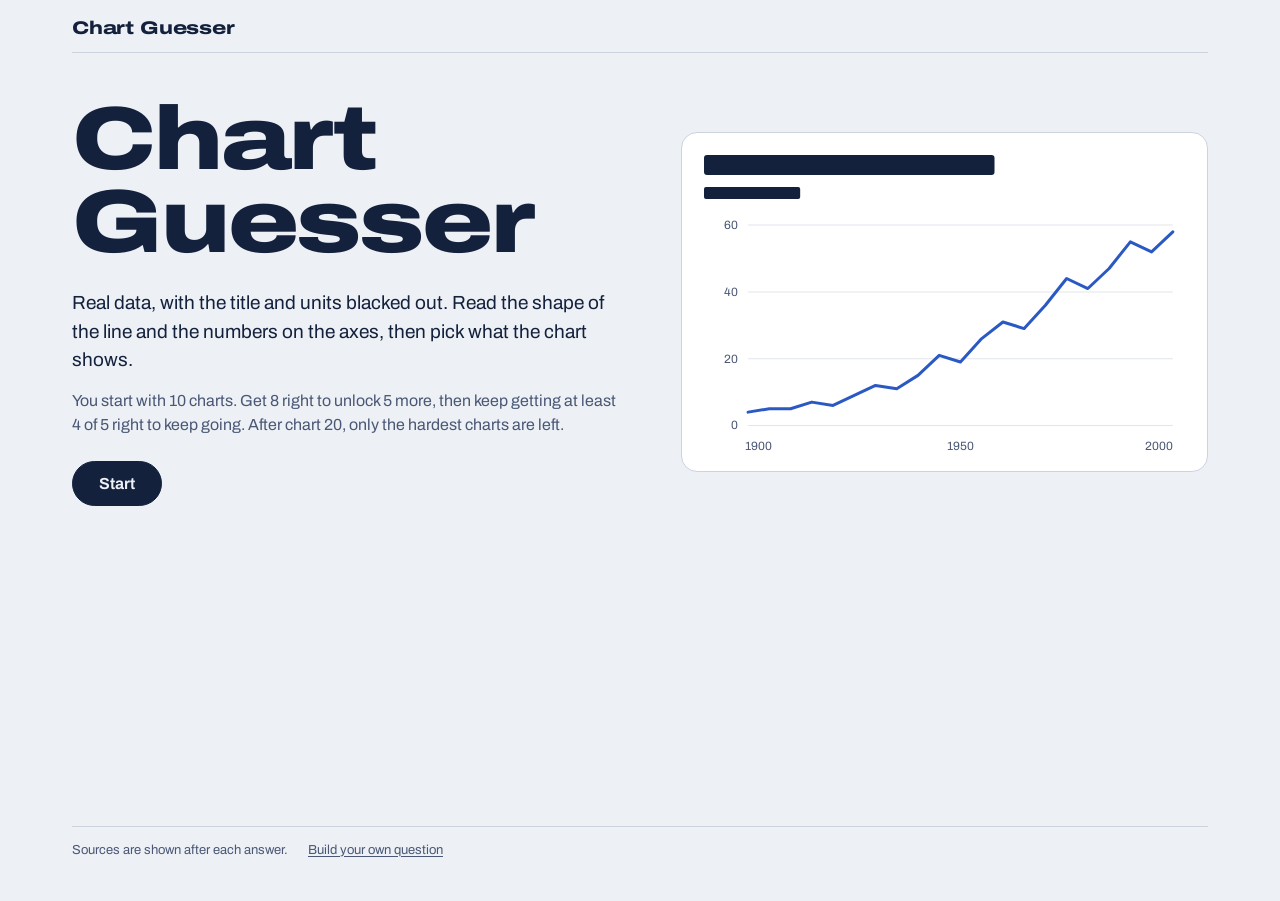
<file: index.html>
<!doctype html>
<html lang="en">
<head>
  <meta charset="utf-8">
  <meta name="viewport" content="width=device-width, initial-scale=1">
  <title>Chart Guesser</title>
  <meta name="description" content="Real charts with their titles and units hidden. Can you tell what they show?">
  <link rel="icon" href="data:image/svg+xml,%3Csvg xmlns='http://www.w3.org/2000/svg' viewBox='0 0 32 32'%3E%3Crect width='32' height='32' rx='7' fill='%2314213d'/%3E%3Crect x='6' y='7' width='20' height='4' rx='1' fill='%23ffd23f'/%3E%3Cpath d='M6 25 L12 19 L17 22 L26 14' fill='none' stroke='%23ffffff' stroke-width='2.6' stroke-linecap='round' stroke-linejoin='round'/%3E%3C/svg%3E">
  <link rel="stylesheet" href="style.css">
</head>
<body>
  <div class="app">
    <header class="top">
      <a class="brand" id="brand" href="./">Chart Guesser</a>
      <div class="stats" id="stats" hidden>
        <span>Chart<b id="stat-n">1</b></span>
        <span>Score<b id="stat-score">0</b></span>
      </div>
    </header>

    <main id="screen">
      <noscript><p>Chart Guesser needs JavaScript to run.</p></noscript>
    </main>

    <footer class="foot">
      <span>Sources are shown after each answer.</span>
      <a href="builder.html">Build your own question</a>
    </footer>
  </div>

  <div id="announcer" class="visually-hidden" aria-live="polite"></div>

  <script src="lib/chart.umd.min.js"></script>
  <script src="js/render.js"></script>
  <script src="js/game.js"></script>
</body>
</html>
</file>
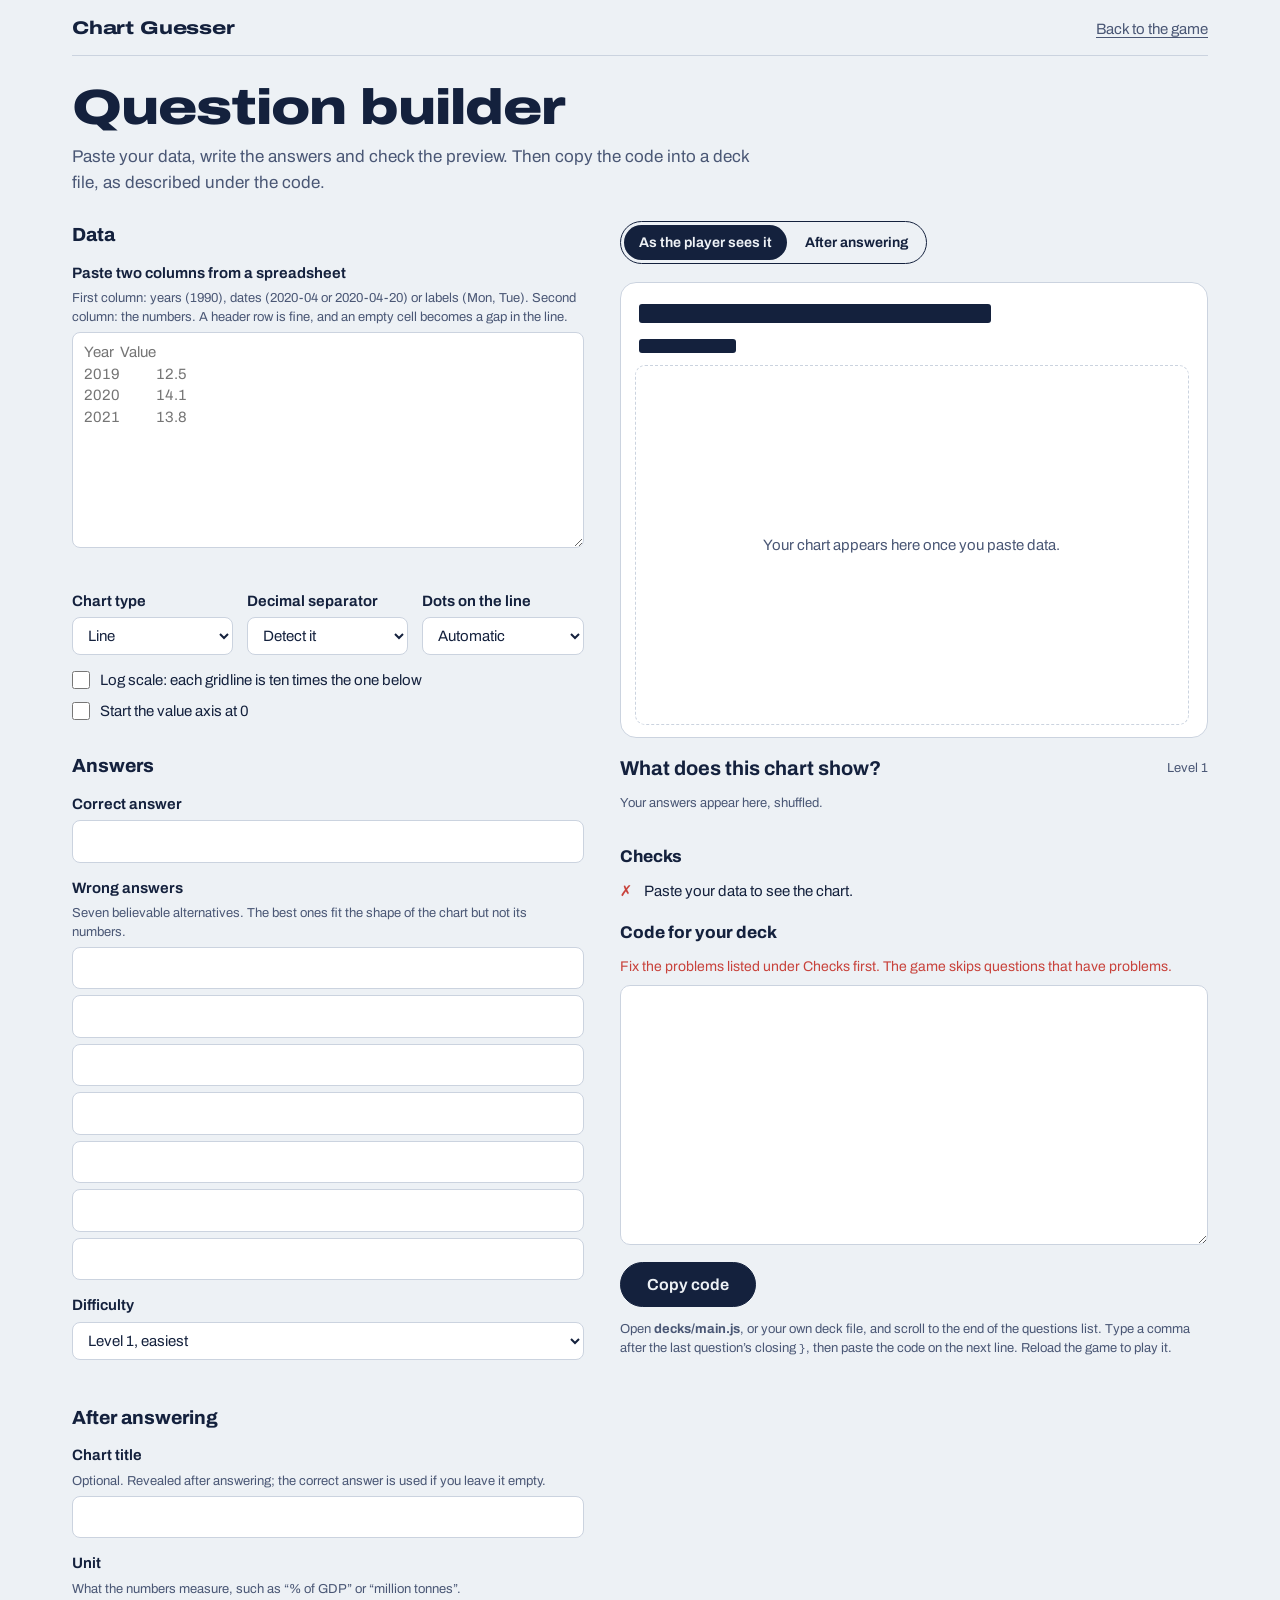
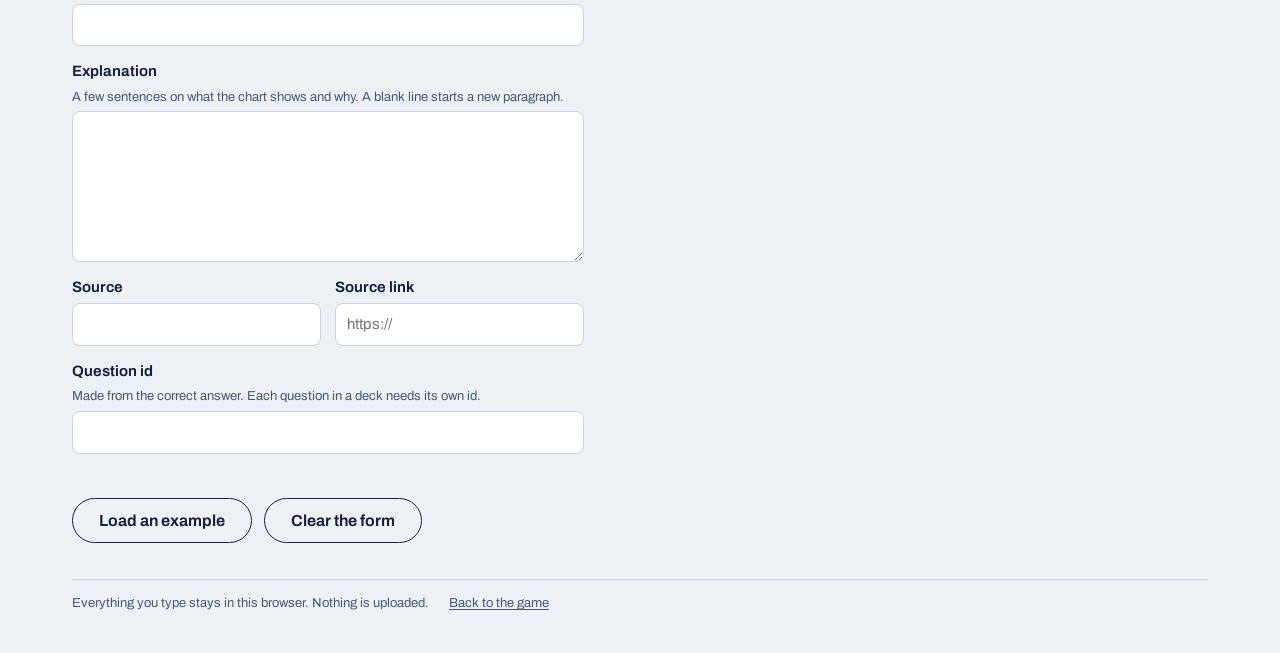
<file: builder.html>
<!doctype html>
<html lang="en">
<head>
  <meta charset="utf-8">
  <meta name="viewport" content="width=device-width, initial-scale=1">
  <title>Question builder · Chart Guesser</title>
  <meta name="description" content="Turn spreadsheet data into a Chart Guesser question.">
  <link rel="icon" href="data:image/svg+xml,%3Csvg xmlns='http://www.w3.org/2000/svg' viewBox='0 0 32 32'%3E%3Crect width='32' height='32' rx='7' fill='%2314213d'/%3E%3Crect x='6' y='7' width='20' height='4' rx='1' fill='%23ffd23f'/%3E%3Cpath d='M6 25 L12 19 L17 22 L26 14' fill='none' stroke='%23ffffff' stroke-width='2.6' stroke-linecap='round' stroke-linejoin='round'/%3E%3C/svg%3E">
  <link rel="stylesheet" href="style.css">
</head>
<body>
  <div class="app">
    <header class="top">
      <a class="brand" href="./">Chart Guesser</a>
      <a class="toplink" href="./">Back to the game</a>
    </header>

    <main>
      <div class="builder-intro">
        <h1>Question builder</h1>
        <p>Paste your data, write the answers and check the preview. Then copy the code into a deck file, as described under the code.</p>
      </div>

      <div class="builder">
        <form id="bform" class="bform" autocomplete="off" novalidate>
          <fieldset>
            <legend>Data</legend>
            <label class="field">
              <span>Paste two columns from a spreadsheet</span>
              <span class="hint">First column: years (1990), dates (2020-04 or 2020-04-20) or labels (Mon, Tue). Second column: the numbers. A header row is fine, and an empty cell becomes a gap in the line.</span>
              <textarea name="data" class="data" rows="9" spellcheck="false" placeholder="Year&#9;Value&#10;2019&#9;12.5&#10;2020&#9;14.1&#10;2021&#9;13.8"></textarea>
            </label>
            <p class="data-summary" id="data-summary" aria-live="polite"></p>
            <div class="row">
              <label class="field"><span>Chart type</span>
                <select name="type">
                  <option value="line">Line</option>
                  <option value="bar">Bars</option>
                  <option value="scatter">Dots (scatter)</option>
                </select>
              </label>
              <label class="field"><span>Decimal separator</span>
                <select name="decimal">
                  <option value="auto">Detect it</option>
                  <option value=".">Dot, as in 1234.5</option>
                  <option value=",">Comma, as in 1234,5</option>
                </select>
              </label>
              <label class="field"><span>Dots on the line</span>
                <select name="points">
                  <option value="auto">Automatic</option>
                  <option value="yes">Always</option>
                  <option value="no">Never</option>
                </select>
              </label>
            </div>
            <div class="checks">
              <label><input type="checkbox" name="log"> Log scale: each gridline is ten times the one below</label>
              <label><input type="checkbox" name="zero"> Start the value axis at 0</label>
            </div>
          </fieldset>

          <fieldset>
            <legend>Answers</legend>
            <label class="field"><span>Correct answer</span>
              <input type="text" name="answer" maxlength="140">
            </label>
            <div class="field">
              <span>Wrong answers</span>
              <span class="hint">Seven believable alternatives. The best ones fit the shape of the chart but not its numbers.</span>
              <div class="wrong-list">
                <input type="text" name="w1" maxlength="140" aria-label="Wrong answer 1">
                <input type="text" name="w2" maxlength="140" aria-label="Wrong answer 2">
                <input type="text" name="w3" maxlength="140" aria-label="Wrong answer 3">
                <input type="text" name="w4" maxlength="140" aria-label="Wrong answer 4">
                <input type="text" name="w5" maxlength="140" aria-label="Wrong answer 5">
                <input type="text" name="w6" maxlength="140" aria-label="Wrong answer 6">
                <input type="text" name="w7" maxlength="140" aria-label="Wrong answer 7">
              </div>
            </div>
            <label class="field"><span>Difficulty</span>
              <select name="level">
                <option value="1">Level 1, easiest</option>
                <option value="2">Level 2</option>
                <option value="3">Level 3</option>
                <option value="4">Level 4, hardest: the only level after chart 20</option>
              </select>
            </label>
          </fieldset>

          <fieldset>
            <legend>After answering</legend>
            <label class="field"><span>Chart title</span>
              <span class="hint">Optional. Revealed after answering; the correct answer is used if you leave it empty.</span>
              <input type="text" name="title" maxlength="200">
            </label>
            <label class="field"><span>Unit</span>
              <span class="hint">What the numbers measure, such as “% of GDP” or “million tonnes”.</span>
              <input type="text" name="unit" maxlength="120">
            </label>
            <label class="field"><span>Explanation</span>
              <span class="hint">A few sentences on what the chart shows and why. A blank line starts a new paragraph.</span>
              <textarea name="info" rows="6"></textarea>
            </label>
            <div class="row">
              <label class="field"><span>Source</span>
                <input type="text" name="source" maxlength="200">
              </label>
              <label class="field"><span>Source link</span>
                <input type="url" name="sourceUrl" placeholder="https://">
              </label>
            </div>
            <label class="field"><span>Question id</span>
              <span class="hint">Made from the correct answer. Each question in a deck needs its own id.</span>
              <input type="text" name="id" spellcheck="false" maxlength="60">
            </label>
          </fieldset>

          <div class="form-actions">
            <button type="button" class="btn" id="example-btn">Load an example</button>
            <button type="button" class="btn" id="clear-btn">Clear the form</button>
          </div>
        </form>

        <section class="preview-col" aria-label="Preview">
          <div class="seg" role="group" aria-label="Preview">
            <button type="button" data-mode="player" aria-pressed="true">As the player sees it</button>
            <button type="button" data-mode="after" aria-pressed="false">After answering</button>
          </div>

          <figure class="chart-card" id="card">
            <div class="chart-head">
              <div class="chart-title"><span class="real" id="real-title"></span><span class="redact" aria-hidden="true"></span></div>
              <div class="chart-unit"><span class="real" id="real-unit"></span><span class="redact" aria-hidden="true"></span></div>
            </div>
            <div class="chart-box">
              <canvas id="chart" role="img" aria-label="Preview of your chart"></canvas>
              <p class="chart-empty" id="chart-empty">Your chart appears here once you paste data.</p>
            </div>
          </figure>

          <div id="preview-extra" class="preview-extra"></div>

          <div class="panel-block">
            <h2>Checks</h2>
            <ul class="checklist" id="checklist"></ul>
          </div>

          <div class="panel-block">
            <h2>Code for your deck</h2>
            <p class="code-status" id="code-status" aria-live="polite"></p>
            <textarea id="code" class="code" readonly rows="12" spellcheck="false" aria-label="Generated question code"></textarea>
            <div class="code-actions">
              <button type="button" class="btn primary" id="copy-btn">Copy code</button>
              <span class="hint" id="copy-msg" aria-live="polite"></span>
            </div>
            <p class="hint">Open <b>decks/main.js</b>, or your own deck file, and scroll to the end of the questions list. Type a comma after the last question’s closing <code>}</code>, then paste the code on the next line. Reload the game to play it.</p>
          </div>
        </section>
      </div>
    </main>

    <footer class="foot">
      <span>Everything you type stays in this browser. Nothing is uploaded.</span>
      <a href="./">Back to the game</a>
    </footer>
  </div>

  <script src="lib/chart.umd.min.js"></script>
  <script src="js/render.js"></script>
  <script src="js/builder.js"></script>
</body>
</html>
</file>
<file: style.css>
/* Chart Guesser styles (game + builder) */

@font-face {
  font-family: 'Archivo Variable';
  font-style: normal;
  font-display: swap;
  font-weight: 100 900;
  font-stretch: 62% 125%;
  src: url(assets/fonts/archivo-latin-ext-wdth-normal.woff2) format('woff2-variations');
  unicode-range: U+0100-02BA, U+02BD-02C5, U+02C7-02CC, U+02CE-02D7, U+02DD-02FF, U+0304, U+0308, U+0329,
    U+1D00-1DBF, U+1E00-1E9F, U+1EF2-1EFF, U+2020, U+20A0-20AB, U+20AD-20C0, U+2113, U+2C60-2C7F, U+A720-A7FF;
}
@font-face {
  font-family: 'Archivo Variable';
  font-style: normal;
  font-display: swap;
  font-weight: 100 900;
  font-stretch: 62% 125%;
  src: url(assets/fonts/archivo-latin-wdth-normal.woff2) format('woff2-variations');
  unicode-range: U+0000-00FF, U+0131, U+0152-0153, U+02BB-02BC, U+02C6, U+02DA, U+02DC, U+0304, U+0308, U+0329,
    U+2000-206F, U+20AC, U+2122, U+2191, U+2193, U+2212, U+2215, U+FEFF, U+FFFD;
}

:root {
  --font: 'Archivo Variable', 'Archivo', system-ui, -apple-system, 'Segoe UI', Roboto, sans-serif;
  --paper: #edf1f5;
  --panel: #ffffff;
  --ink: #14213d;
  --ink-2: #4a5775;
  --rule: #cbd3df;
  --grid: #e1e6ee;
  --grid-soft: #f1f4f8;
  --plot: #2b59c3;
  --redact: #14213d;
  --marker: #ffd23f;
  --marker-ink: #14213d;
  --right: #1b7f5a;
  --wrong: #c8423b;
  --hover: #f6f8fb;
  color-scheme: light;
}

@media (prefers-color-scheme: dark) {
  :root {
    --paper: #0f1521;
    --panel: #161e2e;
    --ink: #e6eaf2;
    --ink-2: #a3aec2;
    --rule: #2c3850;
    --grid: #253045;
    --grid-soft: #1b2436;
    --plot: #7fa6ff;
    --redact: #d8deea;
    --marker: rgba(233, 195, 73, 0.42);
    --marker-ink: #14213d;
    --right: #45c08c;
    --wrong: #f0716a;
    --hover: #1c2639;
    color-scheme: dark;
  }
}

*, *::before, *::after { box-sizing: border-box; }

[hidden] { display: none !important; }

html { -webkit-text-size-adjust: 100%; }

body {
  margin: 0;
  background: var(--paper);
  color: var(--ink);
  font-family: var(--font);
  font-size: 16px;
  line-height: 1.5;
  font-stretch: 100%;
}

a { color: inherit; text-underline-offset: 0.18em; text-decoration-thickness: 1px; }
a:hover { text-decoration-thickness: 2px; }

:focus-visible { outline: 3px solid var(--plot); outline-offset: 2px; border-radius: 6px; }

.app {
  max-width: 1180px;
  margin: 0 auto;
  padding: 18px 22px 40px;
  min-height: 100vh;
  display: flex;
  flex-direction: column;
}

/* ---------- header ---------- */
.top {
  display: flex;
  align-items: baseline;
  justify-content: space-between;
  gap: 16px;
  padding-bottom: 14px;
  margin-bottom: 18px;
  border-bottom: 1px solid var(--rule);
}
.brand {
  font-stretch: 125%;
  font-weight: 800;
  font-size: 1.15rem;
  letter-spacing: -0.01em;
  text-decoration: none;
  line-height: 1.1;
}
.stats { display: flex; gap: 22px; font-size: 0.9375rem; color: var(--ink-2); }
.stats b { color: var(--ink); font-weight: 700; font-variant-numeric: tabular-nums; margin-left: 4px; }

main { flex: 1; }

.foot {
  margin-top: 36px;
  padding-top: 14px;
  border-top: 1px solid var(--rule);
  font-size: 0.8125rem;
  color: var(--ink-2);
  display: flex;
  flex-wrap: wrap;
  gap: 8px 20px;
}

/* ---------- buttons ---------- */
.btn {
  font: inherit;
  font-weight: 650;
  font-size: 1rem;
  border-radius: 999px;
  padding: 12px 26px;
  border: 1.5px solid var(--ink);
  background: transparent;
  color: var(--ink);
  cursor: pointer;
  line-height: 1.2;
}
.btn:hover { background: var(--hover); }
.btn.primary { background: var(--ink); color: var(--paper); }
.btn.primary:hover { filter: brightness(1.15); background: var(--ink); }

/* ---------- start screen ---------- */
.start {
  display: grid;
  grid-template-columns: minmax(0, 1.05fr) minmax(0, 1fr);
  gap: 40px 56px;
  align-items: center;
  padding: 3vh 0 2vh;
}
.start-title {
  font-stretch: 125%;
  font-weight: 850;
  font-size: clamp(2.8rem, 7.4vw, 5.6rem);
  line-height: 0.92;
  letter-spacing: -0.025em;
  margin: 0 0 26px;
}
.lede { font-size: 1.1875rem; line-height: 1.5; max-width: 34em; margin: 0 0 14px; }
.rules { color: var(--ink-2); max-width: 36em; margin: 0 0 24px; }
.start-actions { display: flex; align-items: center; gap: 18px; flex-wrap: wrap; }
.best-line { color: var(--ink-2); font-variant-numeric: tabular-nums; }
.best-line b { color: var(--ink); }
.notice {
  margin-top: 22px;
  font-size: 0.875rem;
  color: var(--ink-2);
  border-left: 3px solid var(--wrong);
  padding: 4px 0 4px 12px;
  max-width: 36em;
}
.teaser {
  background: var(--panel);
  border: 1px solid var(--rule);
  border-radius: 16px;
  padding: 22px 22px 16px;
}
.teaser svg { display: block; width: 100%; height: auto; }

/* ---------- play screen ---------- */
.play {
  display: grid;
  grid-template-columns: minmax(0, 1.6fr) minmax(300px, 1fr);
  gap: 26px;
  align-items: start;
}

.chart-card {
  margin: 0;
  background: var(--panel);
  border: 1px solid var(--rule);
  border-radius: 16px;
  padding: 18px 18px 12px 14px;
  position: sticky;
  top: 16px;
}
.chart-head { padding-left: 4px; margin-bottom: 8px; }
.chart-title {
  position: relative;
  min-height: 1.6em;
  font-size: 1.125rem;
  font-weight: 650;
  line-height: 1.35;
  margin-bottom: 8px;
}
.chart-unit {
  position: relative;
  min-height: 1.3em;
  font-size: 0.8125rem;
  color: var(--ink-2);
}
.redact {
  display: block;
  position: absolute;
  left: 0;
  top: 0.18em;
  height: 1.05em;
  background: var(--redact);
  border-radius: 3px;
  transform-origin: right center;
  transition: transform 520ms cubic-bezier(0.65, 0, 0.35, 1);
}
.chart-title .redact { width: min(64%, 26em); }
.chart-unit .redact { width: 7.5em; top: 0.12em; }
.chart-card .real { opacity: 0; transition: opacity 260ms ease 300ms; }
.chart-card.revealed .redact { transform: scaleX(0); }
.chart-card.revealed .real { opacity: 1; }
.chart-card.revealed .chart-title .real {
  background-image: linear-gradient(var(--marker), var(--marker));
  background-repeat: no-repeat;
  background-position: 0 88%;
  background-size: 0% 42%;
  color: var(--ink);
  box-decoration-break: clone;
  -webkit-box-decoration-break: clone;
  animation: swipe 600ms cubic-bezier(0.65, 0, 0.35, 1) 380ms forwards;
}
@keyframes swipe { to { background-size: 100% 42%; } }

.chart-box { position: relative; height: clamp(280px, 56vh, 500px); }

.side { min-width: 0; }

.round { margin-bottom: 18px; }
.round-head {
  display: flex;
  justify-content: space-between;
  align-items: baseline;
  gap: 12px;
  font-size: 0.875rem;
  margin-bottom: 7px;
}
.round-name { font-weight: 700; }
.round-need { color: var(--ink-2); font-variant-numeric: tabular-nums; }
.squares { list-style: none; display: flex; flex-wrap: wrap; gap: 5px; margin: 0; padding: 0; }
.sq {
  width: 18px;
  height: 18px;
  border-radius: 4px;
  border: 1.5px solid var(--rule);
  background: transparent;
}
.sq.current { border-color: var(--ink); border-width: 2px; }
.sq.right { background: var(--right); border-color: var(--right); }
.sq.wrong {
  border-color: var(--wrong);
  background: repeating-linear-gradient(135deg, var(--wrong) 0 3px, transparent 3px 6px);
}

.meta-row {
  display: flex;
  justify-content: space-between;
  align-items: center;
  gap: 12px;
  margin-bottom: 12px;
}
.prompt { font-size: 1.25rem; font-weight: 700; margin: 0; line-height: 1.25; }
.level { display: inline-flex; align-items: center; gap: 8px; font-size: 0.8125rem; color: var(--ink-2); white-space: nowrap; }
.level-bars { display: inline-flex; gap: 2px; align-items: flex-end; }
.level-bars i { display: block; width: 5px; border-radius: 1px; background: var(--rule); }
.level-bars i.on { background: var(--ink); }

.answers { display: grid; gap: 8px; }
.answer {
  font: inherit;
  text-align: left;
  display: grid;
  grid-template-columns: 1.75em 1fr;
  gap: 12px;
  align-items: center;
  width: 100%;
  padding: 10px 14px 10px 10px;
  border-radius: 10px;
  border: 1px solid var(--rule);
  background: var(--panel);
  color: var(--ink);
  cursor: pointer;
  font-size: 0.975rem;
  line-height: 1.3;
  min-height: 48px;
}
.answer:hover { border-color: var(--ink-2); background: var(--hover); }
.answer .key {
  display: grid;
  place-items: center;
  width: 1.75em;
  height: 1.75em;
  border-radius: 6px;
  border: 1px solid var(--rule);
  font-size: 0.8125rem;
  font-weight: 700;
  color: var(--ink-2);
  font-variant-numeric: tabular-nums;
}

/* reveal panel */
.verdict { margin-bottom: 14px; }
.verdict:focus { outline: none; }
.verdict-word {
  font-stretch: 118%;
  font-weight: 800;
  font-size: 1.75rem;
  line-height: 1.1;
  margin: 0 0 8px;
  display: flex;
  align-items: center;
  gap: 10px;
}
.verdict-word .mark {
  display: inline-grid;
  place-items: center;
  width: 1.2em;
  height: 1.2em;
  border-radius: 50%;
  font-size: 0.8em;
  color: #fff;
  font-stretch: 100%;
}
.verdict.right .mark { background: var(--right); }
.verdict.wrong .mark { background: var(--wrong); }
.verdict-detail { margin: 0; }
.verdict-detail .picked { text-decoration: line-through; text-decoration-color: var(--wrong); text-decoration-thickness: 2px; }
.info { max-width: 62ch; }
.info p { margin: 0 0 12px; }
.source { font-size: 0.875rem; color: var(--ink-2); margin: 4px 0 20px; }
.status { font-size: 0.9375rem; margin: 0 0 18px; }
.status b { font-variant-numeric: tabular-nums; }
.next-row { display: flex; gap: 14px; align-items: center; flex-wrap: wrap; }

/* ---------- final screen ---------- */
.final { max-width: 760px; }
.final-title {
  font-stretch: 125%;
  font-weight: 850;
  font-size: clamp(2.2rem, 5.6vw, 3.8rem);
  line-height: 0.98;
  letter-spacing: -0.02em;
  margin: 2vh 0 12px;
}
.final-reason { font-size: 1.125rem; margin: 0 0 22px; color: var(--ink-2); }
.final-score { font-size: 1.25rem; margin: 0 0 6px; }
.final-score .num {
  font-stretch: 125%;
  font-weight: 850;
  font-size: 2.6rem;
  font-variant-numeric: tabular-nums;
  margin-right: 8px;
}
.final .best-line { margin: 0 0 22px; }
.new-best {
  background: linear-gradient(transparent 55%, var(--marker) 55%);
  color: var(--ink);
  font-weight: 700;
  padding: 0 2px;
}
.run { display: grid; gap: 8px; margin: 0 0 24px; }
.run-row { display: flex; align-items: center; gap: 12px; font-size: 0.875rem; color: var(--ink-2); }
.run-row .squares { gap: 4px; }
.run-row .sq { width: 22px; height: 22px; }
.run-row .run-label { width: 5.2em; }
.run-row .run-score { font-variant-numeric: tabular-nums; }
.actions { display: flex; gap: 12px; flex-wrap: wrap; margin-bottom: 34px; }
.copy-fallback {
  width: 100%;
  font: inherit;
  font-size: 0.875rem;
  padding: 10px;
  border-radius: 10px;
  border: 1px solid var(--rule);
  background: var(--panel);
  color: var(--ink);
}
.recap-title { font-size: 1.125rem; font-weight: 750; margin: 0 0 10px; }
.recap { margin: 0; padding: 0 0 0 1.6em; }
.recap li { padding: 8px 0; border-bottom: 1px solid var(--rule); }
.recap li::marker { color: var(--ink-2); font-variant-numeric: tabular-nums; font-size: 0.875rem; }
.recap .mark { font-weight: 800; margin-right: 6px; }
.recap .right .mark { color: var(--right); }
.recap .wrong .mark { color: var(--wrong); }
.recap .you { display: block; font-size: 0.875rem; color: var(--ink-2); }

.error-box {
  background: var(--panel);
  border: 1px solid var(--rule);
  border-left: 4px solid var(--wrong);
  border-radius: 12px;
  padding: 18px 20px;
  max-width: 44em;
}
.error-box h1 { font-size: 1.25rem; margin: 0 0 8px; }
.error-box p { margin: 0 0 8px; }

.visually-hidden {
  position: absolute !important;
  width: 1px; height: 1px;
  overflow: hidden;
  clip: rect(0 0 0 0);
  white-space: nowrap;
}

/* ---------- responsive ---------- */
@media (max-width: 900px) {
  .start { grid-template-columns: 1fr; gap: 28px; }
  .play { grid-template-columns: 1fr; gap: 16px; }
  .chart-card { position: static; }
  .chart-box { height: clamp(220px, 38vh, 340px); }
}

@media (max-width: 600px) {
  .app { padding: 12px 12px 28px; }
  .top { margin-bottom: 12px; padding-bottom: 10px; }
  .stats { gap: 14px; font-size: 0.875rem; }
  .chart-card { padding: 12px 10px 8px 6px; border-radius: 14px; }
  .chart-title { font-size: 1rem; }
  .answers { grid-template-columns: 1fr 1fr; gap: 7px; }
  .answer { grid-template-columns: 1fr; padding: 9px 10px; font-size: 0.875rem; min-height: 56px; }
  .answer .key { display: none; }
  .prompt { font-size: 1.0625rem; }
  .verdict-word { font-size: 1.45rem; }
  .run-row .sq { width: 18px; height: 18px; }
}

@media (prefers-reduced-motion: reduce) {
  .redact, .chart-card .real { transition: none; }
  .chart-card.revealed .chart-title .real { animation: none; background-size: 100% 42%; }
}

/* ---------- question builder ---------- */
.toplink { font-size: 0.9375rem; color: var(--ink-2); }
.builder-intro h1 {
  font-stretch: 125%;
  font-weight: 850;
  font-size: clamp(2rem, 4.6vw, 3.1rem);
  line-height: 1;
  letter-spacing: -0.02em;
  margin: 1vh 0 12px;
}
.builder-intro p { max-width: 40em; margin: 0 0 26px; color: var(--ink-2); font-size: 1.0625rem; }

.builder {
  display: grid;
  grid-template-columns: minmax(0, 1fr) minmax(0, 1.15fr);
  gap: 36px;
  align-items: start;
}
.bform fieldset { border: 0; margin: 0 0 30px; padding: 0; min-width: 0; }
.bform legend { font-size: 1.1875rem; font-weight: 750; padding: 0; margin-bottom: 12px; }
.field { display: grid; gap: 5px; margin-bottom: 14px; }
.field > span:first-child { font-size: 0.9375rem; font-weight: 650; }
.hint { font-size: 0.8125rem; color: var(--ink-2); font-weight: 400; line-height: 1.45; }
.bform input[type="text"], .bform input[type="url"], .bform textarea, .bform select {
  font: inherit;
  font-size: 0.9375rem;
  color: var(--ink);
  background: var(--panel);
  border: 1px solid var(--rule);
  border-radius: 8px;
  padding: 9px 11px;
  width: 100%;
  min-width: 0;
}
.bform input:focus-visible, .bform textarea:focus-visible, .bform select:focus-visible { outline-offset: 0; border-radius: 8px; }
.bform textarea { resize: vertical; line-height: 1.45; }
.bform textarea.data { font-variant-numeric: tabular-nums; min-height: 180px; tab-size: 12; }
.data-summary { font-size: 0.875rem; color: var(--ink-2); margin: -4px 0 14px; min-height: 1.3em; }
.row { display: grid; grid-template-columns: repeat(auto-fit, minmax(160px, 1fr)); gap: 0 14px; }
.checks { display: grid; gap: 8px; }
.checks label { display: flex; gap: 10px; align-items: center; font-size: 0.9375rem; }
.checks input { width: 18px; height: 18px; accent-color: var(--plot); margin: 0; }
.wrong-list { display: grid; gap: 6px; }
.form-actions { display: flex; gap: 12px; flex-wrap: wrap; }

.preview-col { position: sticky; top: 16px; display: grid; gap: 18px; min-width: 0; }
.builder .chart-card { position: static; }
.builder .chart-box { height: clamp(240px, 40vh, 380px); }
.chart-empty {
  position: absolute;
  inset: 0;
  margin: 0;
  display: grid;
  place-items: center;
  text-align: center;
  padding: 20px;
  color: var(--ink-2);
  font-size: 0.9375rem;
  border: 1.5px dashed var(--rule);
  border-radius: 10px;
}
.chart-empty[hidden] { display: none; }

.seg { display: inline-flex; justify-self: start; border: 1.5px solid var(--ink); border-radius: 999px; padding: 3px; gap: 3px; }
.seg button {
  font: inherit;
  font-size: 0.875rem;
  font-weight: 650;
  border: 0;
  background: transparent;
  color: var(--ink);
  padding: 7px 15px;
  border-radius: 999px;
  cursor: pointer;
}
.seg button[aria-pressed="true"] { background: var(--ink); color: var(--paper); }

.preview-extra .meta-row { margin-bottom: 10px; }
.preview-answers { grid-template-columns: 1fr 1fr; }
.preview-answers .answer { cursor: default; min-height: 44px; font-size: 0.9rem; }
.preview-answers .answer:hover { border-color: var(--rule); background: var(--panel); }
.option-list { list-style: none; margin: 0; padding: 0; display: grid; gap: 4px; font-size: 0.9375rem; }
.option-list .mark { display: inline-block; width: 1.4em; font-weight: 800; color: var(--wrong); }
.option-list .right { font-weight: 650; }
.option-list .right .mark { color: var(--right); }

.panel-block h2 { font-size: 1.0625rem; font-weight: 750; margin: 0 0 10px; }
.checklist { list-style: none; margin: 0; padding: 0; display: grid; gap: 6px; font-size: 0.9375rem; }
.checklist li { position: relative; padding-left: 1.6em; }
.checklist li::before { position: absolute; left: 0; top: 0; font-weight: 800; }
.checklist .err::before { content: '✗'; color: var(--wrong); }
.checklist .warn::before { content: '!'; color: var(--ink-2); left: 0.3em; }
.checklist .ok::before { content: '✓'; color: var(--right); }
.code-status { margin: 0 0 8px; font-size: 0.875rem; color: var(--wrong); }
.code-status:empty { display: none; }
.code {
  width: 100%;
  font-family: ui-monospace, SFMono-Regular, Menlo, Consolas, 'Liberation Mono', monospace;
  font-size: 0.8125rem;
  line-height: 1.5;
  white-space: pre;
  overflow: auto;
  color: var(--ink);
  background: var(--panel);
  border: 1px solid var(--rule);
  border-radius: 10px;
  padding: 12px;
  resize: vertical;
}
.code-actions { display: flex; align-items: center; gap: 14px; flex-wrap: wrap; margin: 10px 0 10px; }
.panel-block code { font-family: ui-monospace, SFMono-Regular, Menlo, Consolas, monospace; font-size: 0.9em; }

@media (max-width: 980px) {
  .builder { grid-template-columns: 1fr; gap: 28px; }
  .preview-col { position: static; }
}
@media (max-width: 600px) {
  .preview-answers { grid-template-columns: 1fr 1fr; }
  .seg button { padding: 7px 11px; }
}
</file>
